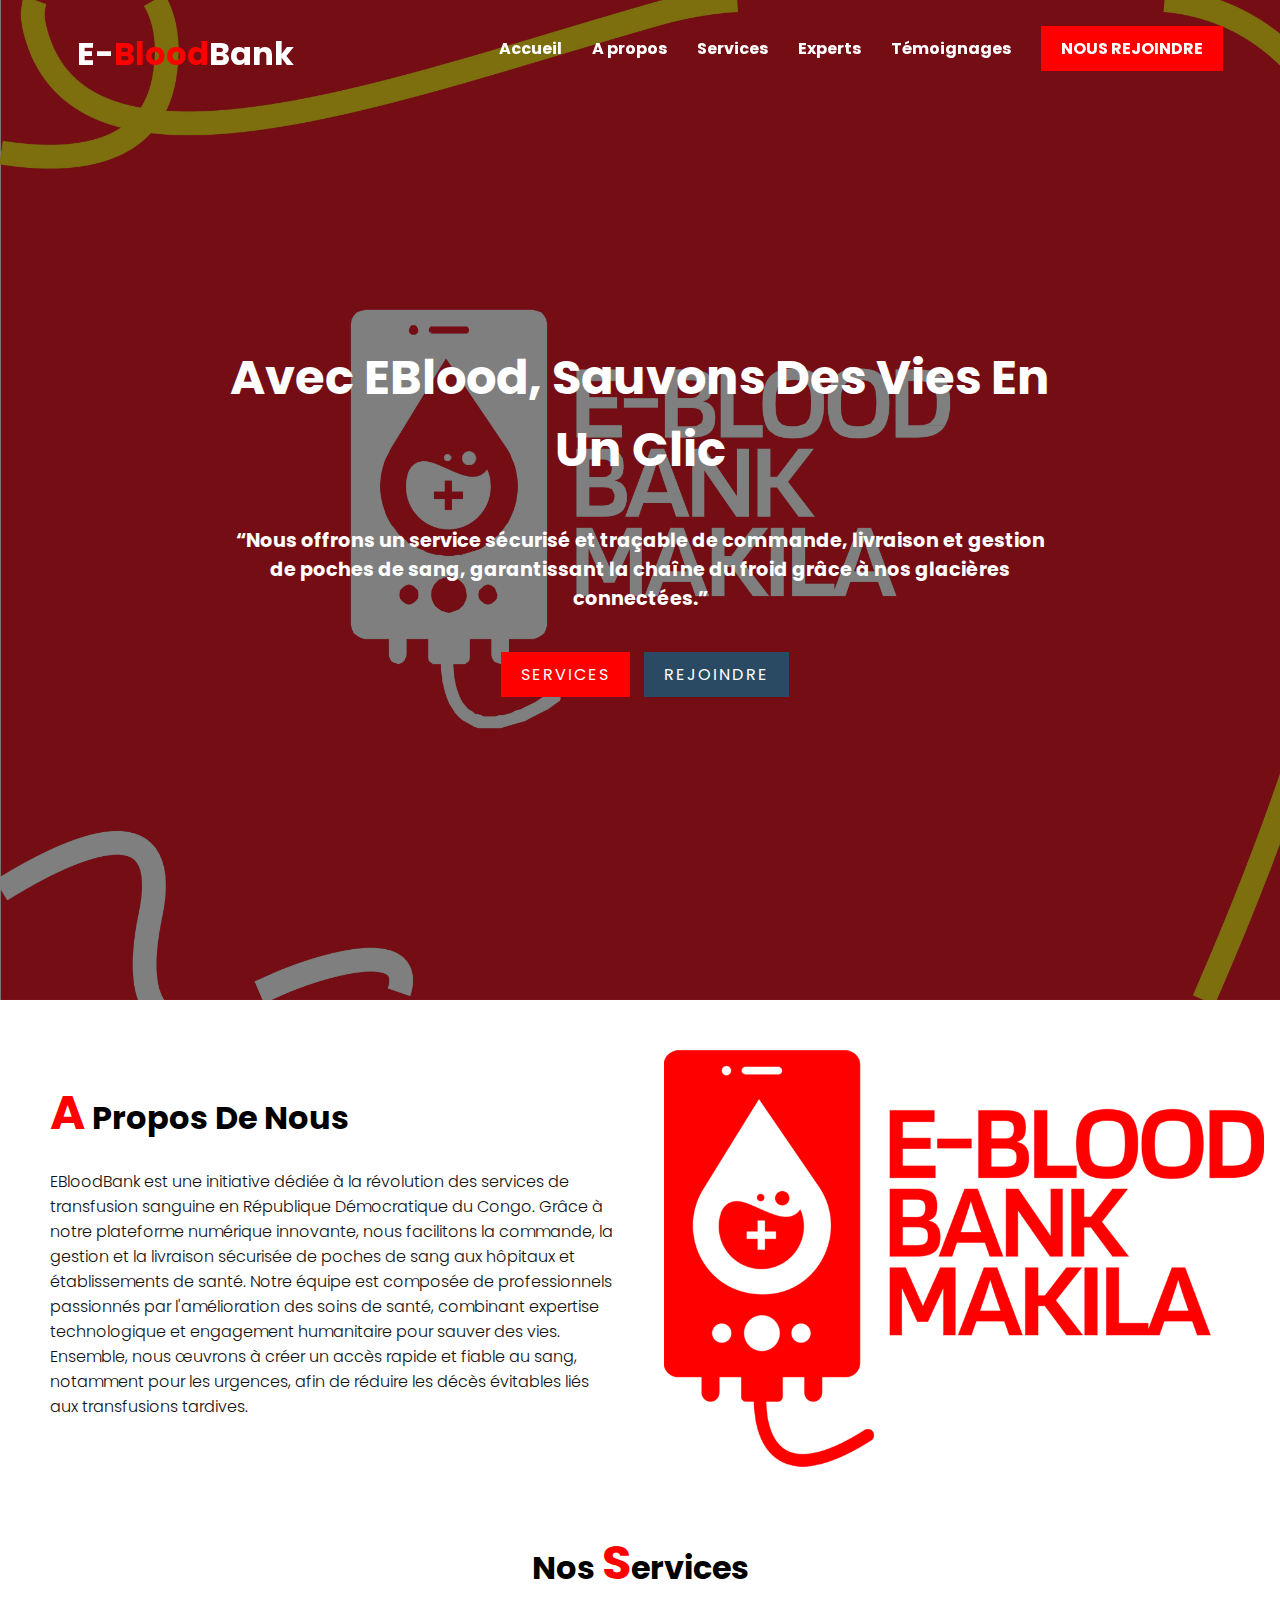
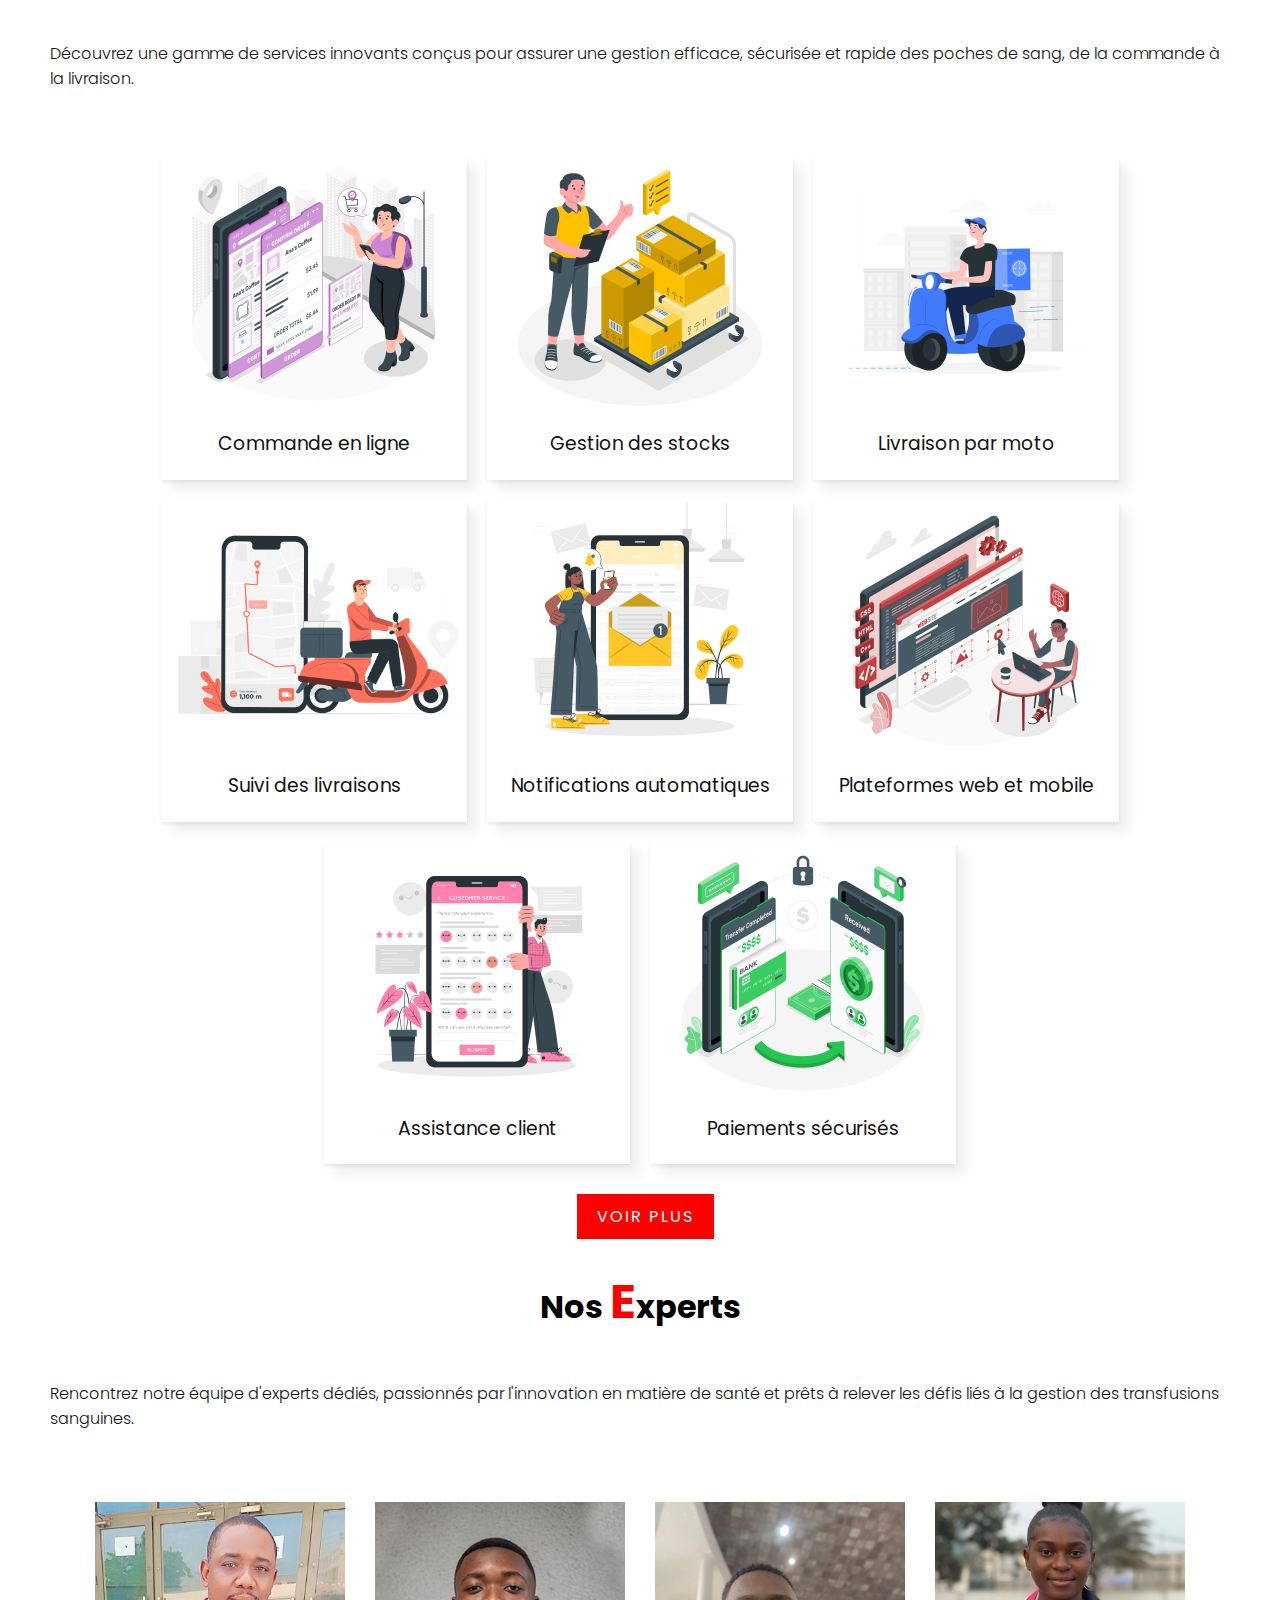
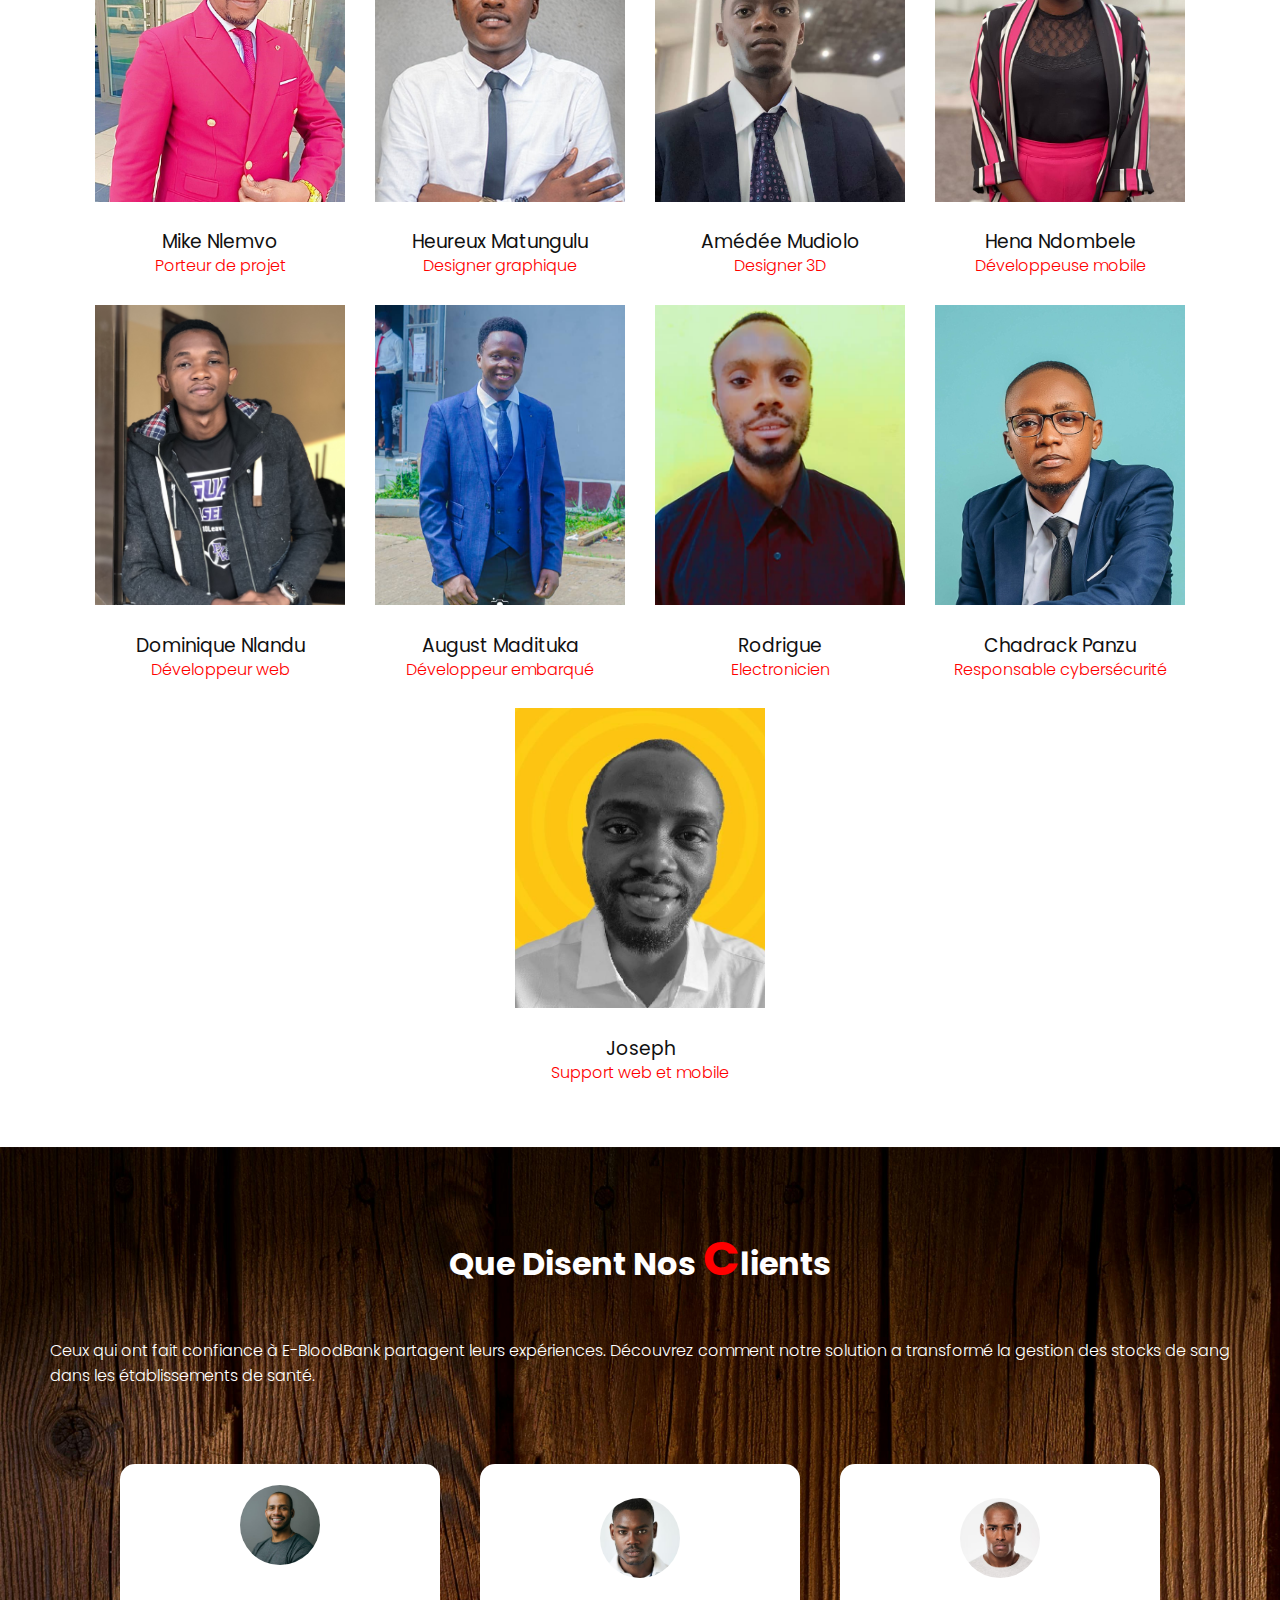
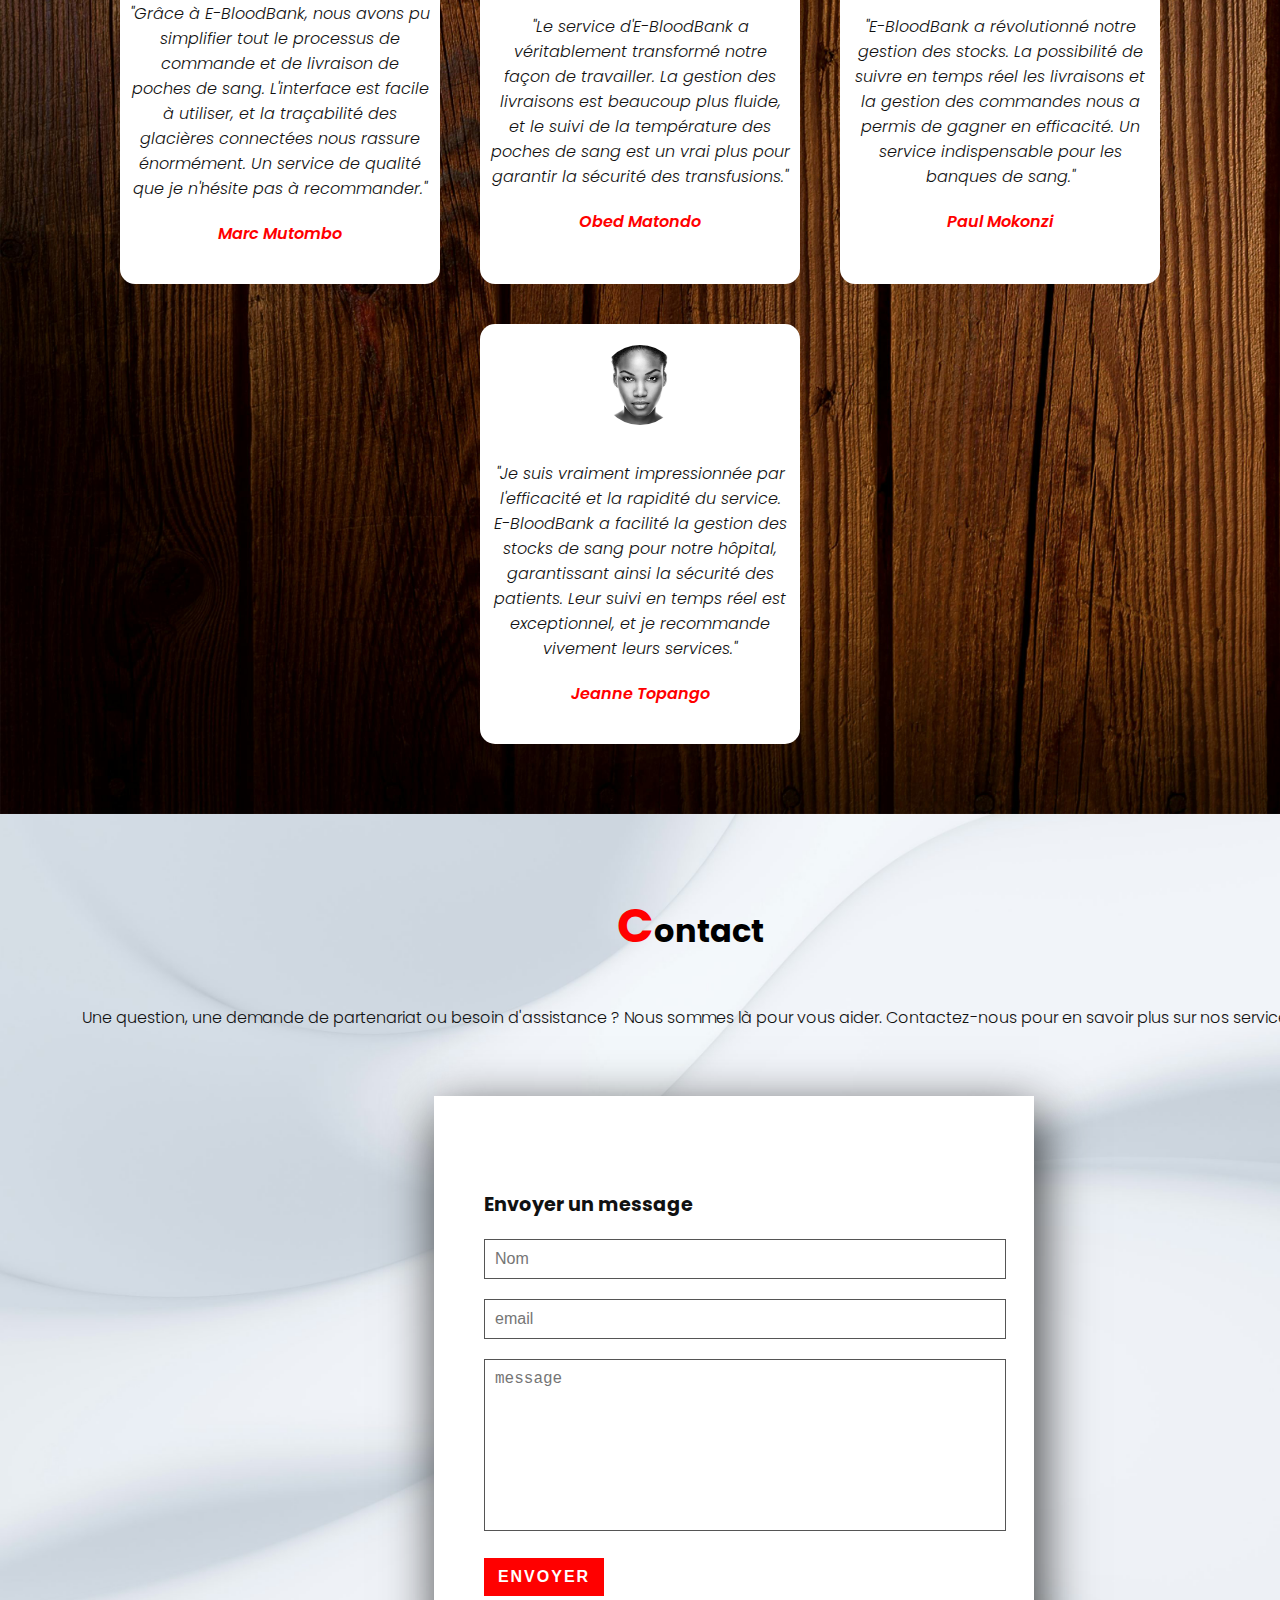
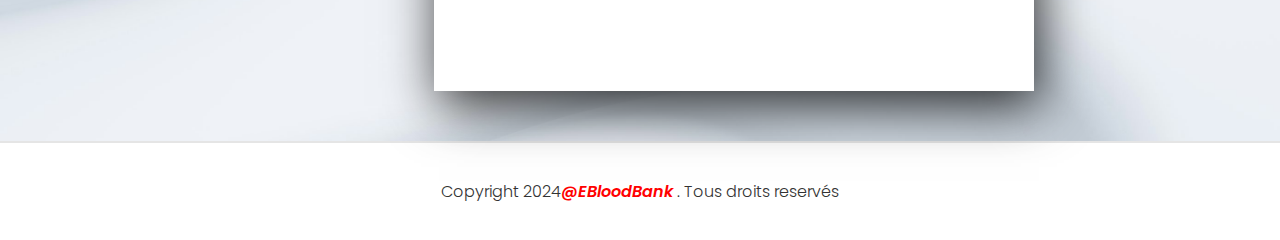
<file: index.html>
<!DOCTYPE html>
<html lang="en">
<head>
    <meta charset="UTF-8">
    <meta http-equiv="X-UA-Compatible" content="IE=edge">
    <meta name="viewport" content="width=device-width, initial-scale=1.0">
    <link rel="stylesheet" href="assets/css/style.css">
    <link rel="preconnect" href="https://fonts.googleapis.com">
<link rel="preconnect" href="https://fonts.gstatic.com" crossorigin>
<link href="https://fonts.googleapis.com/css2?family=Poppins:wght@300;400;500;600;700&display=swap" rel="stylesheet">
    <title>Dom Restaurent</title>
</head>
<body>

    <header>
        <a href="#" class="logo">E-<span>Blood</span>Bank</a>
        <div class="menutoggle" onclick="toggleMenu();"></div>
        <ul class="navbar">
            <li><a href="#ban" onclick="toggleMenu();">Accueil</a></li>
            <li><a href="#propos" onclick="toggleMenu();">A propos</a></li>
            <li><a href="#menu" onclick="toggleMenu();">Services</a></li>
            <li><a href="#expert" onclick="toggleMenu();">Experts</a></li>
            <li><a href="#temoignage" onclick="toggleMenu();">Témoignages</a></li>
            <a href="#contact" class="btn-reserve" onclick="toggleMenu();">Nous rejoindre</a>
        </ul>
    </header>
    <section class="banniere" id="ban">
        <div class="overlay"></div>
        <div class="contenu">
            <h2>Avec EBlood, sauvons des vies en un clic</h2>
            <p>“Nous offrons un service sécurisé et traçable de commande, livraison et gestion de poches de sang, garantissant la chaîne du froid grâce à nos glacières connectées.”</p>
            <a href="#menu" class="btn1">Services</a>
            <a href="#contact" class="btn2" id="reserver">Rejoindre</a>
        </div>
    </section>

    <section class="apropos" id="propos">
        <div class="row">
            <div class="col50">
                <h2 class="titre-texte"><span>A</span> Propos De Nous</h2>
                <p>
                    EBloodBank est une initiative dédiée à la révolution des services 
                    de transfusion sanguine en République Démocratique du Congo. 
                    Grâce à notre plateforme numérique innovante, nous facilitons 
                    la commande, la gestion et la livraison sécurisée de poches de 
                    sang aux hôpitaux et établissements de santé. Notre équipe est 
                    composée de professionnels passionnés par l'amélioration des 
                    soins de santé, combinant expertise technologique et engagement 
                    humanitaire pour sauver des vies. Ensemble, nous œuvrons à créer 
                    un accès rapide et fiable au sang, notamment pour les urgences, 
                    afin de réduire les décès évitables liés aux transfusions tardives.
                </p>
            </div>
            <div class="col50">
                <div class="imag">
                    <img src="assets/images/e_blood_logo_red.png" alt="Image">
                </div>
            </div>
        </div>
    </section>
    <section class="menu" id="menu">
        <div class="titre">
            <h2 class="titre-texte">Nos <span>S</span>ervices</h2>
            <p>
                Découvrez une gamme de services innovants conçus pour 
                assurer une gestion efficace, sécurisée et rapide des 
                poches de sang, de la commande à la livraison.
            </p>
        </div>
        <div class="contenu">
            <div class="box">
                <div class="imbox">
                    <img src="assets/images/order.png" alt="image">
                </div>
                <div class="text">
                    <h3>Commande en ligne</h3>
                </div>
            </div>
            <div class="box">
                <div class="imbox">
                    <img src="assets/images/stock.png" alt="image">
                </div>
                <div class="text">
                    <h3>Gestion des stocks</h3>
                </div>
            </div>
            <div class="box">
                <div class="imbox">
                    <img src="assets/images/moto.png" alt="image">
                </div>
                <div class="text">
                    <h3>Livraison par moto</h3>
                </div>
            </div>
            <div class="box">
                <div class="imbox">
                    <img src="assets/images/suivi.png" alt="image">
                </div>
                <div class="text">
                    <h3>Suivi des livraisons</h3>
                </div>
            </div>
            <div class="box">
                <div class="imbox">
                    <img src="assets/images/notification.png" alt="image">
                </div>
                <div class="text">
                    <h3>Notifications automatiques</h3>
                </div>
            </div>
            <div class="box">
                <div class="imbox">
                    <img src="assets/images/website.png" alt="image">
                </div>
                <div class="text">
                    <h3>Plateformes web et mobile</h3>
                </div>
            </div>
            <div class="box">
                <div class="imbox">
                    <img src="assets/images/customer.png" alt="image">
                </div>
                <div class="text">
                    <h3>Assistance client</h3>
                </div>
            </div>
            <div class="box">
                <div class="imbox">
                    <img src="assets/images/payment.png" alt="image">
                </div>
                <div class="text">
                    <h3>Paiements sécurisés</h3>
                </div>
            </div>
        </div>
        <div class="titre">
            <a href="#" class="btn1">Voir plus</a>
        </div>
    </section>

    <section class="expert" id="expert">
        <div class="titre">
            <h2 class="titre-texte">Nos <span>E</span>xperts</h2>
            <p>
                Rencontrez notre équipe d'experts dédiés, passionnés 
                par l'innovation en matière de santé et prêts à relever 
                les défis liés à la gestion des transfusions sanguines.
            </p>
        </div>
        <div class="contenu">
            <div class="box">
                <div class="imbox">
                    <img src="assets/images/mike.jpg" alt="image">
                </div>
                <div class="text">
                    <h3>Mike Nlemvo</h3>
                    <p class="post">Porteur de projet</p>
                </div>
            </div>
            <div class="box">
                <div class="imbox">
                    <img src="assets/images/heureux.jpg" alt="image">
                </div>
                <div class="text">
                    <h3>Heureux Matungulu</h3>
                    <p class="post">Designer graphique</p>
                </div>
            </div>
            <div class="box">
                <div class="imbox">
                    <img src="assets/images/amedee.jpg" alt="image">
                </div>
                <div class="text">
                    <h3>Amédée Mudiolo</h3>
                    <p class="post">Designer 3D</p>
                </div>
            </div>
            <div class="box">
                <div class="imbox">
                    <img src="assets/images/hena.jpg" alt="image">
                </div>
                <div class="text">
                    <h3>Hena Ndombele</h3>
                    <p class="post">Développeuse mobile</p>
                </div>
            </div>
            <div class="box">
                <div class="imbox">
                    <img src="assets/images/dom.jpeg " alt="image">
                </div>
                <div class="text">
                    <h3>Dominique Nlandu</h3>
                    <p class="post">Développeur web</p>
                </div>
            </div>
            <div class="box">
                <div class="imbox">
                    <img src="assets/images/auguste.jpg" alt="image">
                </div>
                <div class="text">
                    <h3>August Madituka</h3>
                    <p class="post">Développeur embarqué</p>
                </div>
            </div>
            <div class="box">
                <div class="imbox">
                    <img src="assets/images/rodrigue.jpg" alt="image">
                </div>
                <div class="text">
                    <h3>Rodrigue</h3>
                    <p class="post">Electronicien</p>
                </div>
            </div>
            <div class="box">
                <div class="imbox">
                    <img src="assets/images/chadrack.jpg" alt="image">
                </div>
                <div class="text">
                    <h3>Chadrack Panzu</h3>
                    <p class="post">Responsable cybersécurité</p>
                </div>
            </div>
            <div class="box">
                <div class="imbox">
                    <img src="assets/images/joseph.jpg" alt="image">
                </div>
                <div class="text">
                    <h3>Joseph</h3>
                    <p class="post">Support web et mobile</p>
                </div>
            </div>
            
        </div>

    </section>

    <section class="temoignage" id="temoignage">
        <div class="titre blanc">
            <h2 class="titre-texte">Que disent nos <span>C</span>lients</h2>
            <p>
                Ceux qui ont fait confiance à E-BloodBank partagent leurs expériences. 
                Découvrez comment notre solution a transformé la gestion des stocks 
                de sang dans les établissements de santé.
            </p>
        </div>
        <div class="contenu">
            <div class="box">
                <div class="imbox">
                    <img src="assets/images/profil2.jpg" alt="image">
                </div>
                <div class="text">
                    <p>
                        "Grâce à E-BloodBank, nous avons pu simplifier tout le processus 
                        de commande et de livraison de poches de sang. L'interface est 
                        facile à utiliser, et la traçabilité des glacières connectées nous 
                        rassure énormément. Un service de qualité que je n'hésite pas à recommander."
                    </p>
                    <h3>Marc Mutombo</h3>
                </div>
            </div>
            <div class="box">
                <div class="imbox">
                    <img src="assets/images/profil3.avif " alt="image">
                </div>
                <div class="text">
                    <p>
                        "Le service d'E-BloodBank a véritablement transformé notre façon de 
                        travailler. La gestion des livraisons est beaucoup plus fluide, et 
                        le suivi de la température des poches de sang est un vrai plus pour 
                        garantir la sécurité des transfusions."
                    </p>
                    <h3>Obed Matondo</h3>
                </div>
            </div>
            <div class="box">
                <div class="imbox">
                    <img src="assets/images/profil4.avif" alt="image">
                </div>
                <div class="text">
                    <p>
                        "E-BloodBank a révolutionné notre gestion des stocks. 
                        La possibilité de suivre en temps réel les livraisons 
                        et la gestion des commandes nous a permis de gagner 
                        en efficacité. Un service indispensable pour les banques de sang."
                    </p>
                    <h3>Paul Mokonzi</h3>
                </div>
            </div>
            <div class="box">
                <div class="imbox">
                    <img src="assets/images/profil1.jpg" alt="image">
                </div>
                <div class="text">
                    <p>
                        "Je suis vraiment impressionnée par l'efficacité et la rapidité 
                        du service. E-BloodBank a facilité la gestion des stocks de sang 
                        pour notre hôpital, garantissant ainsi la sécurité des patients. 
                        Leur suivi en temps réel est exceptionnel, et je recommande vivement leurs services."
                    </p>
                    <h3>Jeanne Topango</h3>
                </div>
            </div>
            
        </div>

    </section>

    <section class="contact" id="contact">
        <div class="titre noir">
            <h2 class="titre-texte"><span>C</span>ontact</h2>
            <p>
                Une question, une demande de partenariat ou besoin 
                d'assistance ? Nous sommes là pour vous aider. 
                Contactez-nous pour en savoir plus sur nos services.
            </p>
        </div>
        <div class="contactform">
            <h3>Envoyer un message</h3>
            <div class="inputboite">
                <input type="text" placeholder="Nom">
            </div>
            <div class="inputboite">
                <input type="text" placeholder="email">
            </div>
            <div class="inputboite">
                <textarea placeholder="message"></textarea>
            </div>
            <div class="inputboite">
                <input type="submit" value="Envoyer">
            </div>
        </div>
    </section>

    <div class="Copyright">
        <p>Copyright 2024<a href="#">@EBloodBank </a>. Tous droits reservés</p>
    </div>
    <script type="text/javascript">
        window.addEventListener('scroll',function(){
            const header = document.querySelector('header');
            header.classList.toggle('sticky', window.scrollY > 0);
        });

        function toggleMenu(){
            const menutoggle = document.querySelector('.menutoggle');
            const navbar = document.querySelector('.navbar');
            navbar.classList.toggle('active');
            menutoggle.classList.toggle('active');
        }

    </script>
    <script src="assets/js/script.js"></script>

</body>
</html>
</file>
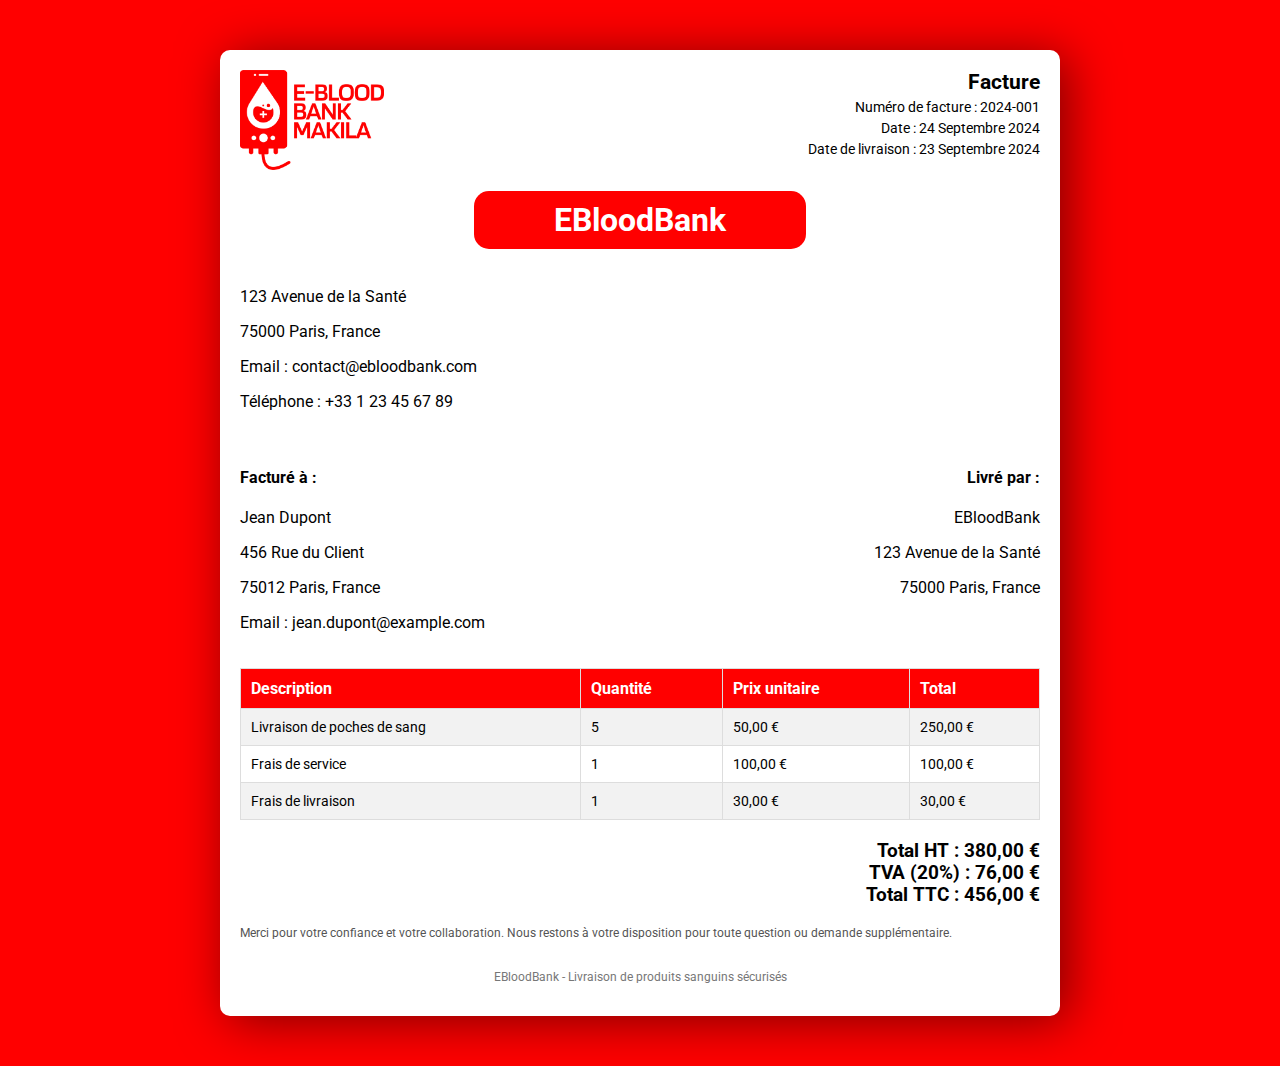
<file: facture.html>
<!DOCTYPE html>
<html lang="en">
<head>
    <meta charset="UTF-8">
    <meta name="viewport" content="width=device-width, initial-scale=1.0">
    <link rel="stylesheet" href="assets/css/facture.css">
    <link href="https://fonts.googleapis.com/css2?family=Roboto:wght@300;400;500&display=swap" rel="stylesheet">
    <title>EBloodBank</title>
</head>
<body>

    <div class="invoice-container">
        <div class="logo">
            <img src="./assets/images/e_blood_logo_red.png" alt="">
            <div class="invoice-details">
                <h2>Facture</h2>
                <p>Numéro de facture : 2024-001</p>
                <p>Date : 24 Septembre 2024</p>
                <p>Date de livraison : 23 Septembre 2024</p>
            </div>
        </div>
        <!-- En-tête de la facture -->
         <div class="title">
            <h1>EBloodBank</h1>
         </div>
        <div class="header">
            <div class="company-details">
                <p>123 Avenue de la Santé</p>
                <p>75000 Paris, France</p>
                <p>Email : contact@ebloodbank.com</p>
                <p>Téléphone : +33 1 23 45 67 89</p>
            </div>
            <!--
            <div class="invoice-details">
                <h2>Facture</h2>
                <p>Numéro de facture : 2024-001</p>
                <p>Date : 24 Septembre 2024</p>
                <p>Date de livraison : 23 Septembre 2024</p>
            </div>
            -->
        </div>

        <!-- Adresse du client et de la société -->
        <div class="address">
            <div class="client-address">
                <h4>Facturé à :</h4>
                <p>Jean Dupont</p>
                <p>456 Rue du Client</p>
                <p>75012 Paris, France</p>
                <p>Email : jean.dupont@example.com</p>
            </div>
            <div class="company-address">
                <h4>Livré par :</h4>
                <p>EBloodBank</p>
                <p>123 Avenue de la Santé</p>
                <p>75000 Paris, France</p>
            </div>
            <div class="clearfix"></div>
        </div>

        <!-- Tableau des services -->
        <table>
            <thead>
                <tr>
                    <th>Description</th>
                    <th>Quantité</th>
                    <th>Prix unitaire</th>
                    <th>Total</th>
                </tr>
            </thead>
            <tbody>
                <tr>
                    <td>Livraison de poches de sang</td>
                    <td>5</td>
                    <td>50,00 €</td>
                    <td>250,00 €</td>
                </tr>
                <tr>
                    <td>Frais de service</td>
                    <td>1</td>
                    <td>100,00 €</td>
                    <td>100,00 €</td>
                </tr>
                <tr>
                    <td>Frais de livraison</td>
                    <td>1</td>
                    <td>30,00 €</td>
                    <td>30,00 €</td>
                </tr>
            </tbody>
        </table>

        <!-- Total -->
        <div class="total">
            <h3>Total HT : 380,00 €</h3>
            <h3>TVA (20%) : 76,00 €</h3>
            <h3>Total TTC : 456,00 €</h3>
        </div>

        <!-- Conditions et informations supplémentaires -->
        <div class="terms">
            <p>Merci pour votre confiance et votre collaboration. Nous restons à votre disposition pour toute question ou demande supplémentaire.</p>
        </div>

        <!-- Pied de page -->
        <div class="footer">
            <p>EBloodBank - Livraison de produits sanguins sécurisés</p>
        </div>
    </div>
    
</body>
</html>
</file>
<file: assets/css/style.css>
body{
    margin: 0px;
    padding: 0px;
    box-sizing: border-box;
    font-family: 'poppins', sans-serif;
    scroll-behavior: smooth;
    overflow-x: hidden;
}

p{
    font-weight: 300;
    color: #111;
}

:root {
    --red-normal: #ff0000;
    --orange-normal: #fd911f;
}

/****************** HEADER ********************/

header{
     position: fixed; /* Pour fixer le header de manière à survoler le reste */
     top: 0px;
     left: 0px;
     padding: 20px 10px;
     width: 100%;
     z-index: 15;
     display: flex;
     justify-content: space-evenly;       
     align-items: center;
     transition: 0.5s;
}

.logo{
    color: #fff;
    font-weight: bold;
    font-size: 2rem;
    text-decoration: none;
}

.logo span{
    color: var(--red-normal);
}

.navbar{
    display: flex;
    position: relative;
}

.navbar li{
    list-style: none; /* Pour faire disparaître les points */
}
.navbar a{
    color: #fff;
    text-decoration: none;
    margin-left: 30px;
    font-weight: bold;
    transition: 0.3s;
}

.btn-reserve{
    padding: 10px 20px;
    background-color: var(--red-normal);
    margin-top: -10px; /* Pour qu'il soit sur la même ligne */
    text-transform: uppercase; /* Pour le mette en majuscule */
    transition: 0.3s;
}
.btn-reserve:hover {
    /*background-color: #d88710;*/
    /*transition: ease-out;*/
    transform: scale(1.1);
}

header .navbar li a:hover{
    color: var(--red-normal);
    border-bottom: 2px solid var(--red-normal); /* Pour souligner et changer la couleur au survol */
}

/****************** SECTION BANNIERE ********************/

.banniere{
    position: relative;
    /*width: 100%;*/
    min-height: 100vh;
    display: flex;
    justify-content: center;
    align-items: center;
    /*background-image: url(../images/pageheader-banner.jpg);*/
    background-image: url(../images/background_eblood.jpg);
    
    /*background-image: url(/assets/images/pageheader-banner.jpg);*/
    background-size: cover; /* Pour que l'élément couvre la totalité */
}
.overlay {
    position: absolute;
    top: 0;
    left: 0;
    width: 100%;
    height: 100%;
    background-color: rgba(0, 0, 0, 0.5); /* Voile sombre avec opacité de 50% */
  }
.banniere .contenu{
    max-width: 70%;
    text-align: center;
    z-index: 10;
}
.banniere .contenu h2{
    color: #fff;
    font-size: 3em;
    text-transform: capitalize; /* Pour mettre le débute de chaque mot en majuscule */
    
}
.banniere .contenu p {
    color: #fff;
    font-size: 1.2em;
    font-weight: bold;
}
.btn1{
    font-size: 1em;
    color: #fff;
    background-color: var(--red-normal);
    padding: 10px 20px;
    display: inline-block;
    margin-top: 20px;
    margin-left: 10px;
    text-transform: uppercase; /* Majuscule */
    text-decoration: none; /* Enlever les lignes */
    letter-spacing: 2px; /* Espace entre lettres */
    transition: 0.5s; /* Pour des animations */
}
.btn2{
    font-size: 1em;
    color: #fff;
    background-color: #2a4963;
    padding: 10px 20px;
    display: inline-block;
    margin-top: 20px;
    margin-left: 10px;
    text-transform: uppercase; /* Majuscule */
    text-decoration: none; /* Enlever les lignes */
    letter-spacing: 2px; /* Espace entre lettres */
    transition: 0.5s; /* Pour des animations */
}

.btn1:hover{
    letter-spacing: 4px;
}
.btn2:hover{

}

@media screen and (max-width: 450px) {
    .banniere, .apropos {
    }
    .banniere .contenu {
        max-width: 95%;
    }

}

/****************** SECTION A PROPOS ********************/

section{
    padding: 50px;
}
.row{
    position: relative;
    width: 100%;
    display: flex;
    justify-content: space-between;
}
.row .col50{
    position: relative;
    width: 48%;
    justify-content: center;
    align-items: center;
}
.row .col50 h2{
    margin-bottom: 20px;
}
.titre-texte{
    color: #000;
    font-size: 2em;
    font-weight: 300px;
    text-transform: capitalize;
}
.titre-texte span{
    color: var(--red-normal);
    font-size: 1.5em;
    font-weight: 700px;
}
.row .col50 .imag{
    height: 450px;
    width: 600px;
    position: relative;
}
.row .col50 .imag img{
    width: 100%;
}

@media screen and (max-width: 450px) {
    .row .col50 .imag {
        width: 200px;
    }

}

/****************** SECTION MENU ********************/

.titre{
    display: flex;
    width: 100%;
    justify-content: center;
    align-items: center;
    flex-direction: column;
}
.menu{
    margin-top: -100px;
}
.menu .contenu{
    display: flex ;
    justify-content: center;
    flex-wrap: wrap;
    margin-top: 40px;
}
.menu .contenu .box{
    width: 300px;
    margin: 10px;
    border: solid #fff;
    /*box-shadow: 20px 15px 35px rgba(0, 0, 0, 0.8);*/
    /*box-shadow: 8px 5px 50px rgba(0, 0, 0, 0.5);*/
    box-shadow: rgba(60, 66, 87, 0.08) 10px 10px 10px 0px,rgba(0, 0, 0, 0.08) 0px 2px 4px 0px;
    transition: 0.5s;
}
.menu .contenu .box:hover{
    cursor: pointer;
    transform: scale(1.03);
}
.menu .contenu .box .imbox{
    position: relative;
    display: flex;
    justify-content: center;
    width: 100%;
    height: 250px;
}
.menu .contenu .box .imbox img{
    position: relative;
    top: 0;
    left: 0;
    /*width: 100%;*/
    height: 250px;
    /*object-fit: cover;*/
}
.menu .contenu .box .text{
    text-align: center;
    font-weight: 300px;
    color: #111;
}
.menu .contenu .box .text h3{
    font-weight: 400;
}

/****************** SECTION NOS EXPERTS ********************/

.expert{
    margin-top: -100px;
}
.expert .contenu{
    display: flex;
    flex-wrap: wrap; /* Pour remettre à la ligne*/
    justify-content: center;
    margin-top: 40px;
}
.expert .contenu .box{
    width: 250px;
    margin: 15px;
}
.expert .contenu .box img{
    position: relative;
    width: 100%;
    height: 300px;
    top: 0;
    left: 0;
    object-fit: cover;
}
.expert .contenu .box h3{
    color: #111;
    font-weight: 400;
    text-align: center;
}
.expert .contenu .box .text {
    position: relative;
}

.expert .contenu .box .post {
    position: absolute;
    color: var(--red-normal);
    width: 100%;
    top: 10px;
    left: 50%;
    transform: translateX(-50%);
    font-size: 1em;
    /*font-weight: 600;*/
    text-align: center;
}

@media screen and (max-width: 450px) {
    .expert .contenu .box {
        transform: scale(0.8);
    }
}

/****************** SECTION TEMOIGNAGES ********************/

.temoignage{
    background-image: url(../images/background_wood.jpeg);
    background-size: cover;
}
.temoignage .contenu{
    display: flex;
    flex-wrap: wrap; /* Pour remettre à la ligne*/
    justify-content: center;
    align-items: center;
    width: 100%;
    margin-top: 40px;
    flex-direction: row;
}
.temoignage .contenu .box{
    width: 300px;
    height: 400px;
    margin: 20px;
    background: #fff;
    display: flex;
    justify-content: center;
    align-items: center;
    flex-direction: column;
    border-radius: 15px;
    padding: 10px;
}
.temoignage .contenu .box .imbox{
    width: 80px;
    height: 80px;
    border-radius: 50px;
    position: relative;
    margin-bottom: 20px;
    overflow: hidden;
}
.temoignage .contenu .box .imbox img{
    position: relative;
    width: 100%;
    height: 100%;
    top: 0;
    left: 0;
    object-fit: cover;
    justify-content: center;
    align-items: center;
}
.temoignage .contenu .box .text{
    text-align: center;
    color: #666;
    font-style: italic;
}
.temoignage .contenu .box h3{
    color: var(--red-normal);
    margin-top: 20px;
    font-size: 1em;
    font-weight: 600;
}
.blanc .titre-texte{
    color: #fff;
}
.blanc .titre-texte, .blanc p{
    color: #fff;
}

/****************** SECTION CONTACT ********************/

.contact{
    background-image: url(../images/background_white.jpeg);
    background-size: cover;
    /*box-shadow: 2px 2px 12px rgba(0, 0, 0, 0.8);*/
    width: 100%;
    background-position: unset;
}

.contactform{
    padding: 75px 50px;
    background: #fff;
    box-shadow: 5px 15px 50px rgba(0, 0, 0, 0.8); /* Pour elever un truc*/
    max-width: 500px;
    margin-top: 50px;
    justify-content: center;
    align-items: center;
    margin-left: 30%;
}


.contactform h3{
    color: #111;
    font-size: 1.2em;
    margin-bottom: 20px;
}
.contactform .inputboite{
    position: relative;
    width: 100%;
    margin-bottom: 20px;
}


.contactform .inputboite input,
.contactform .inputboite textarea{
    width: 100%;
    border: 1px solid #555;
    padding: 10px;
    color: #111;
    outline: none;
    font-size: 16px;
    font-weight: 300;
    resize: none;
}
.contactform .inputboite input[type="submit"]{
    font-size: 1em;
    font-weight: 700;
    color: #fff;
    background: var(--red-normal);
    display: inline-block;
    cursor: pointer;
    text-transform: uppercase; 
    text-decoration: none;
    letter-spacing: 2px;
    outline: none;
    border: none;
    transition: 0.5s;
    max-width: 120px;
    align-items: center;
    justify-content: center;
}
.contactform .inputboite input[type="submit"]:hover{
    letter-spacing: 4px;
    max-width: 130px;
}
textarea {
    height: 150px;
}

@media screen and (max-width: 450px) {
    .contact {
        display: flex;
        flex-direction: column;
        align-items: center;
        padding: 0;
    }
    .contactform {
        width: 200px;
        margin: 5px;
    }

}

.Copyright{
    padding: 20px 40px;
    border-top: 2px solid rgba(0, 0, 0, 0.1);
    background: rgba(228, 222, 222,);
    text-align: center;
}
.Copyright p:nth-child(1){
    color: #333;

}
.Copyright a{
    color: var(--red-normal);
    text-decoration: none;
    font-weight: 600;
    font-style: italic;
}




header.sticky{
    background: #fff;
    padding: 10px 10px;
    box-shadow: 0px 5px 20px rgba(0, 0, 0, 0.05);
}
header.sticky .logo{
    color: #000;
}
header.sticky .navbar li a{
    color: #000;
}
header.sticky li a:hover{
    color: var(--red-normal);
    border-bottom: 2px solid var(--red-normal);
}



@media (max-width: 991px) {



    header, header.sticky{
        padding: 10px 10px;
    }
    header .navbar li{
        margin-left: 0px;
    }
    header .navbar li a{
        text-decoration: none;
        color: #111;
        font-size: 1.6em;
        font-weight: 300;
    }
    .navbar{
        display: none;
    }
    section{
        padding: 20px;
    }
    .bannière .contenu h2{
        font-size: 2em;
    }
    .row .col50 img{
        margin-left: 20%;
    }
    .contenu p:nth-child(2){
        font-size: 1.2em;
    }
    .expert{
        margin-top: 0px;
    }
    .menu{
        /* margin-top: 0px; */
    }

    .temoignage h2{
        font-size: 2em;
        text-align: center;
    }
    .temoignage p{
        text-align: center;
    }

    .row .col50{
        position: relative;
        width: 100%;
        justify-content: center;
        align-items: center;
    }
    .row{
        flex-direction: column;
    }


    .contactform{
        margin-left: 5%;
    }


        /* Menu Toggle*/
        header .navbar.active{
            width: 100%;
            height: calc(100%-68px);
            position: fixed;
            top: 68px;
            left: 0;
            display: flex;
            justify-content: center;
            flex-direction: column;
            align-items: center;
            background: #fff;
        }

        .menutoggle{
            position: relative;
            width: 40px;
            height: 40px;
            background-image: url(../images/menu.png);
            background-repeat: no-repeat;
            background-position: center;
            cursor: pointer;
        }
        .menutoggle.active{
            background-image: url(../images/close.png);
            background-size: 30px;
            background-repeat: no-repeat;
            background-origin: center;
        }
        header.sticky .menutoggle{
            filter: invert(1);
        }
}

@media (max-width:480px) {
    .banniere .contenu h2{
        font-size: 2.2em;
        color: #fff;
    }
    .titre-texte{
        color: #000;
        font-size: 2rem;
        font-weight: 300;
        text-transform: capitalize;
    }
    .temoignage h2{
        font-size: 1.1em;
    }
    .temoignage p{
        text-align: center;
    }
}
</file>
<file: assets/css/facture.css>
* {
    font-family: -apple-system, BlinkMacSystemFont, Segoe UI, Roboto, Helvetica Neue, Ubuntu, sans-serif;
}

:root {
    --red-normal: #ff0000;
    --orange-normal: #fd911f;
}

body {
    font-family: Arial, sans-serif;
    margin: 0;
    padding: 0;
    background-color: var(--red-normal);
}

.invoice-container {
    width: 800px;
    margin: 50px auto;
    background-color: #fff;
    padding: 20px;
    border-radius: 10px;
    box-shadow: 0 0 10px rgba(0, 0, 0, 0.1);
    box-shadow: 8px 5px 50px rgba(0, 0, 0, 0.5);
}

.logo {
    display: flex;
    justify-content: space-between;
}

.logo img {
    height: 100px;
}
.logo .invoice-details {
    text-align: right;
}

.title {
    display: flex;
    justify-content: center;
}
.title h1 {
    padding: 10px 80px;
    border-radius: 15px;
    background-color: var(--red-normal);
    color: white;
    text-align: center;
}

.header {
    display: flex;
    justify-content: space-between;
    margin-bottom: 20px;
    background-color: var();
}

.header .company-details {
    text-align: left;
}

.header .invoice-details {
    text-align: right;
}

.company-details h2, .invoice-details h2 {
    margin: 0;
}

.invoice-details {
    font-size: 14px;
}

.invoice-details p {
    margin: 5px 0;
}

.address {
    margin-bottom: 20px;
}

.address .client-address {
    float: left;
    width: 50%;
}

.address .company-address {
    float: right;
    width: 50%;
    text-align: right;
}

.clearfix {
    clear: both;
}

table {
    width: 100%;
    border-collapse: collapse;
    margin-bottom: 20px;
}

table th, table td {
    border: 1px solid #ddd;
    padding: 10px;
    text-align: left;
}

table th {
    /*background-color: #f4f4f4;*/
    background-color: var(--red-normal);
    color: white;
}

tr:nth-child(odd) {
    background-color: #f2f2f2;
}
tr:nth-child(even) {
    background-color: #ffff;
}

table td {
    font-size: 14px;
}

.total {
    text-align: right;
    margin-bottom: 20px;
}

.total h3 {
    margin: 0;
}

.terms {
    font-size: 12px;
    color: #555;
}

.footer {
    text-align: center;
    margin-top: 30px;
    font-size: 12px;
    color: #777;
}
</file>
